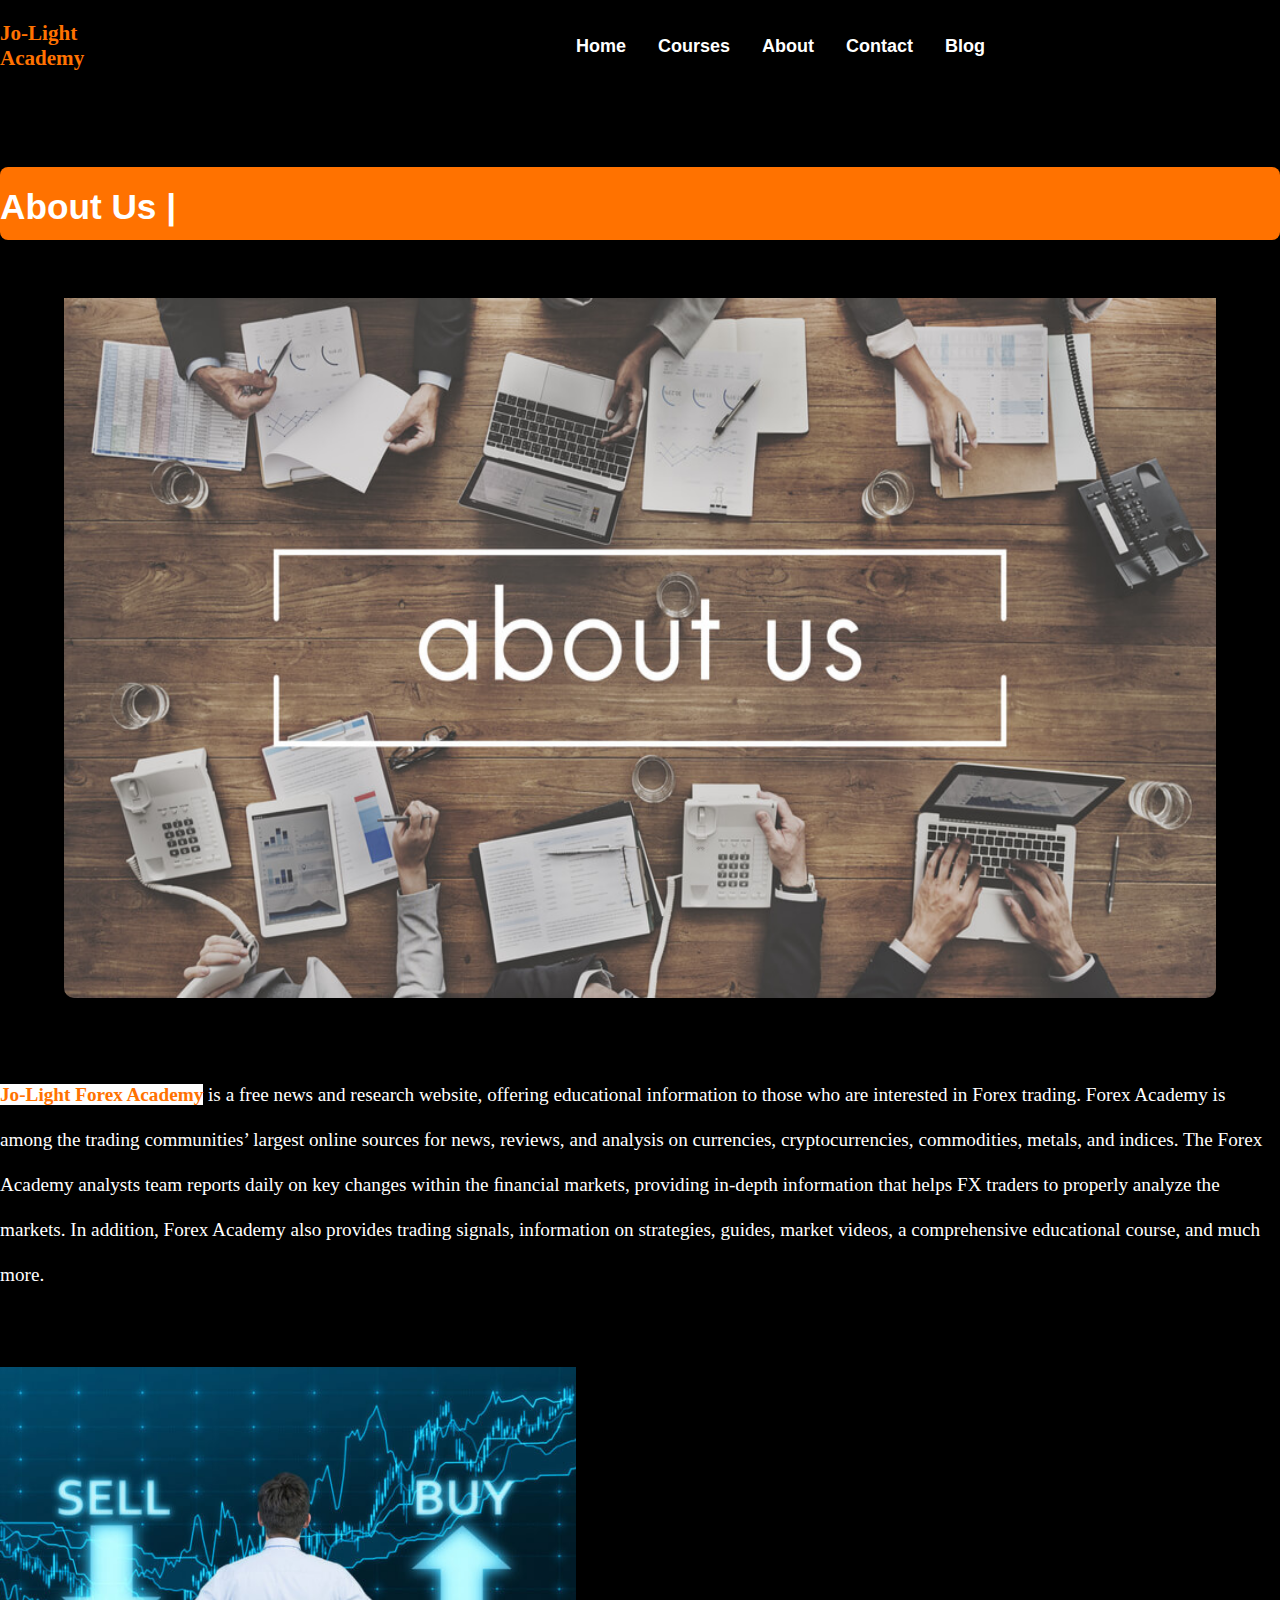
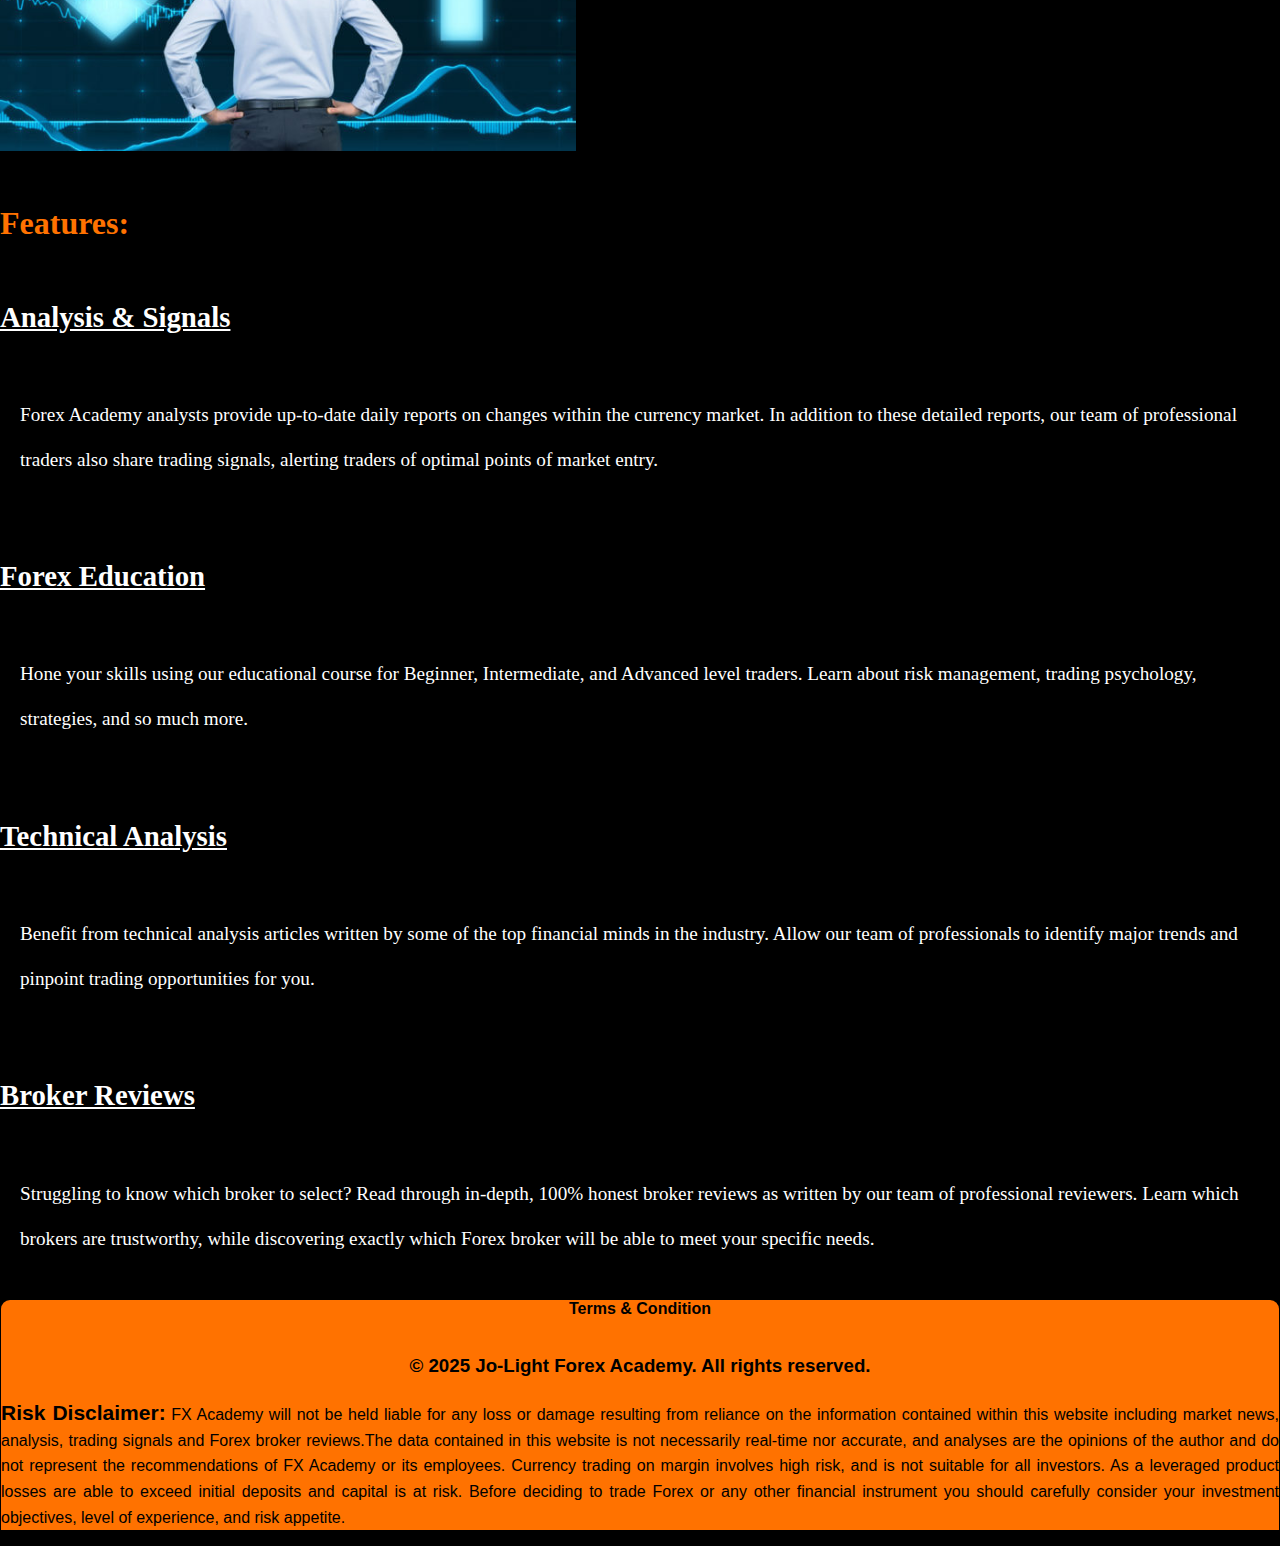
<file: about.html>
<!DOCTYPE html>
<html lang="en">

<head>
    <meta charset="UTF-8">
    <meta name="viewport" content="width=device-width, initial-scale=1.0">
    <title>Jo-Light Forex Academy</title>

    <link rel="stylesheet" href="style.css">
</head>

<body>
     <nav>
            <!-- logo -->
            <div class="logo">
                <h3>Jo-Light <br> Academy</h3>
            </div>
            <!-- nav bar -->
            <div class="navbar">

                <a href="./index.html">Home</a>
                <a href="./courses.html">Courses</a>
                <a href="./about.html">About</a>
                <a href="./contact.html">Contact</a>
                <a href="./Blog.html">Blog</a>

            </div>
        </nav>
        
    <div class="about"><br><br>
        <h1 style="background-color: #ff7200; width: 100%; padding-bottom: 13px; border-radius: 8px;">About Us       |</h1>
    </div>
    <center>
    <div class="center-img">
        <img width="90%" height="700px" src="./fx img/about img.jpg" alt="">
    </div>
</center>
    <div class="about-text">
        <p><span style="background-color: white; color: #ff7200; font-weight: bolder;">Jo-Light Forex Academy</span> is a free news and research website, offering educational information to those who are interested in Forex trading. Forex Academy is among the trading communities’ largest online sources for news, reviews, and analysis on currencies, cryptocurrencies, commodities, metals, and indices.
            The Forex Academy analysts team reports daily on key changes within the ﬁnancial markets, providing in-depth information that helps FX traders to properly analyze the markets. In addition, Forex Academy also provides trading signals, information on strategies, guides, market videos, a comprehensive educational course, and much more.</p>
    </div>
    <div class="img2">
        <img width="45%" src="./fx img/about2.jpg" alt="">
    </div>
    <div class="about-feat">
        <h2>Features:</h2>
        <h4>Analysis & Signals</h4>
        <p>Forex Academy analysts provide up-to-date daily reports on changes within the currency market. In addition to these detailed reports, our team of professional traders also share trading signals, alerting traders of optimal points of market entry.</p>
        <h4>Forex Education</h4>
        <p>Hone your skills using our educational course for Beginner, Intermediate, and Advanced level traders. Learn about risk management, trading psychology, strategies, and so much more.</p>
        <h4>Technical Analysis</h4>
        <p>Benefit from technical analysis articles written by some of the top financial minds in the industry. Allow our team of professionals to identify major trends and pinpoint trading opportunities for you.</p>
        <h4>Broker Reviews</h4>
        <p>Struggling to know which broker to select? Read through in-depth, 100% honest broker reviews as written by our team of professional reviewers. Learn which brokers are trustworthy, while discovering exactly which Forex broker will be able to meet your specific needs.</p>
    </div>
    <footer>
        <a href="#">Terms & Condition</a><br><br>
        <h3>&copy; 2025 Jo-Light Forex Academy. All rights reserved.</h3>
        
        <p> <span style="color: rgb(0, 0, 0); font-size: 21px; font-weight: bold;">Risk Disclaimer:</span> FX Academy will not be held liable for any loss or damage resulting from reliance on the information contained within this website including market news, analysis, trading signals and Forex broker reviews.The data contained in this website is not necessarily real-time nor accurate, and analyses are the opinions of the author and do not represent the recommendations of FX Academy or its employees. Currency trading on margin involves high risk, and is not suitable for all investors. As a leveraged product losses are able to exceed initial deposits and capital is at risk. Before deciding to trade Forex or any other financial instrument you should carefully consider your investment objectives, level of experience, and risk appetite.</p>
      </footer>







</body>
</html>
</file>
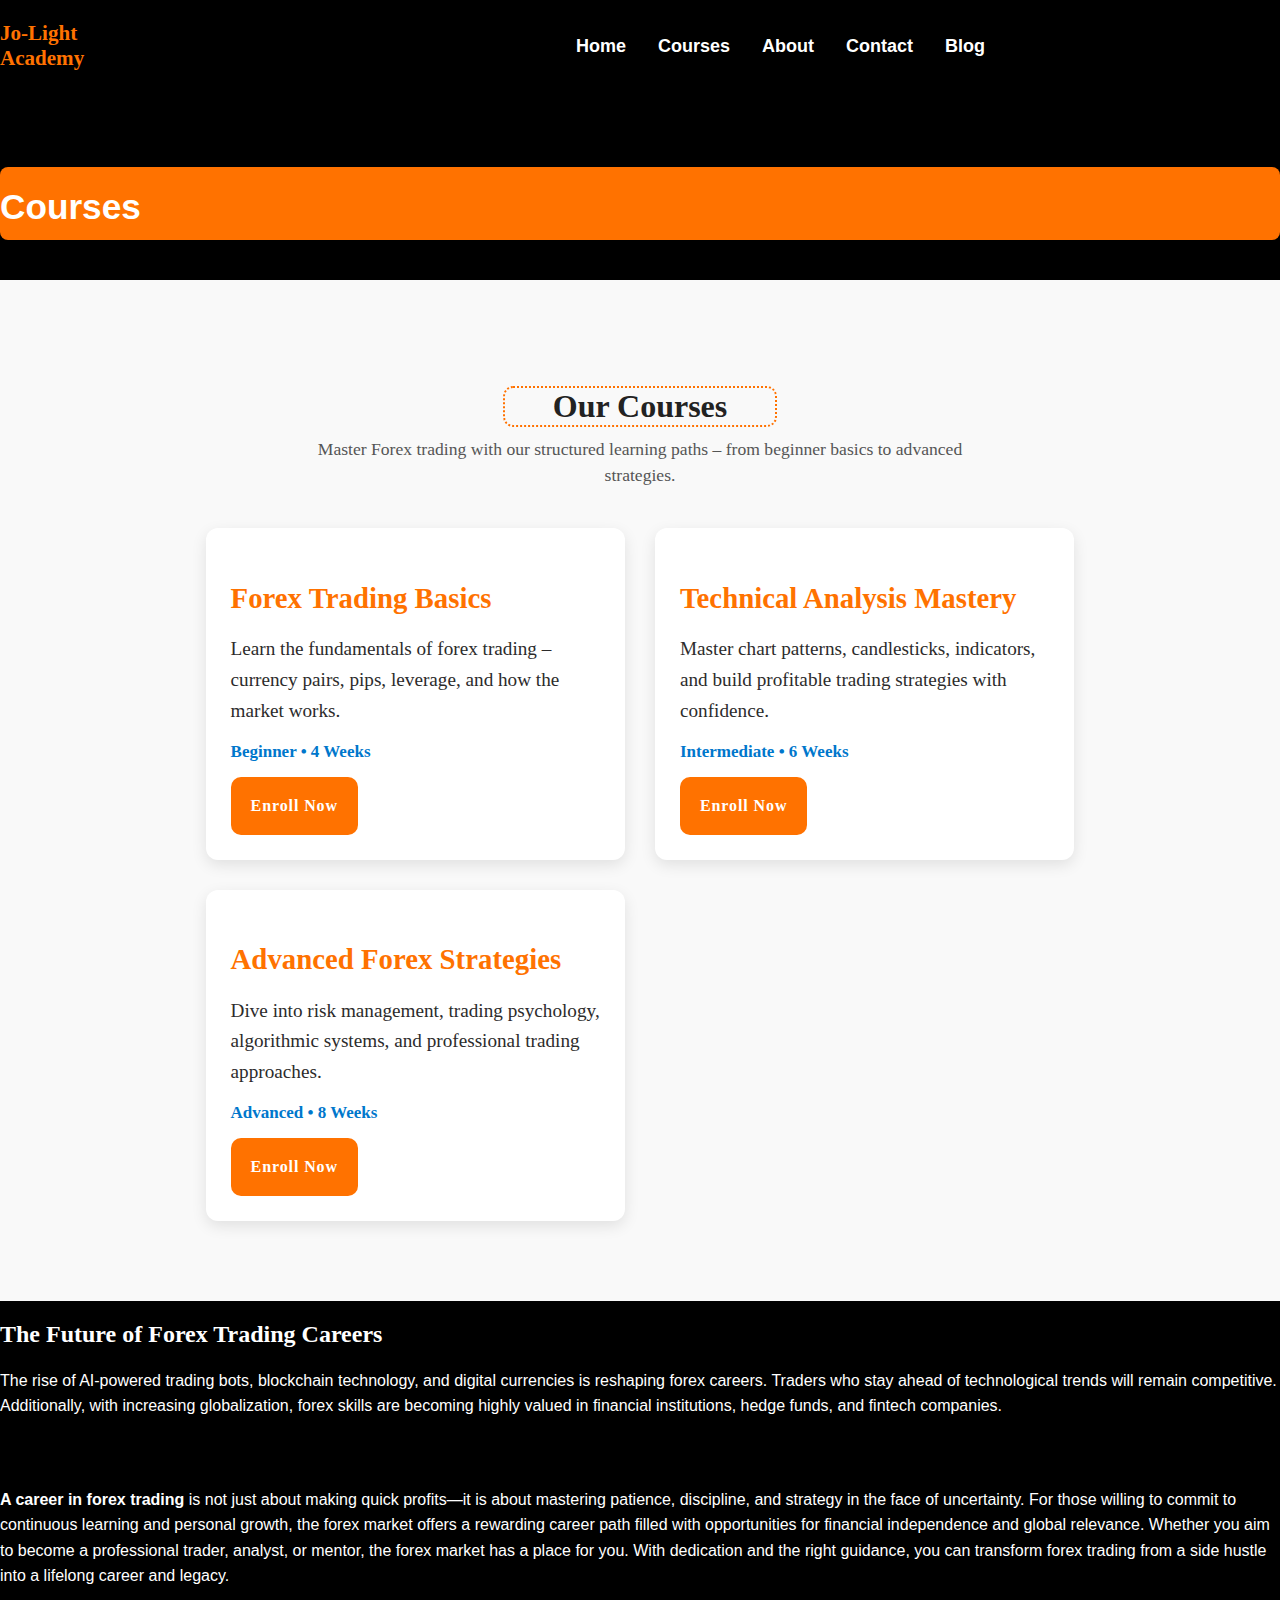
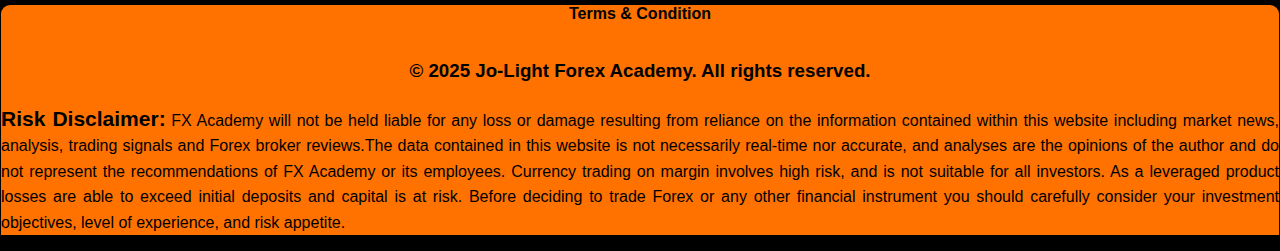
<file: courses.html>
<!DOCTYPE html>
<html lang="en">

<head>
    <meta charset="UTF-8">
    <meta name="viewport" content="width=device-width, initial-scale=1.0">
    <title>Jo-Light Forex Academy</title>

    <link rel="stylesheet" href="style.css">
</head>

<body>
     <nav>
            <!-- logo -->
            <div class="logo">
                <h3>Jo-Light <br> Academy</h3>
            </div>
            <!-- nav bar -->
            <div class="navbar">

                <a href="./index.html">Home</a>
                <a href="./courses.html">Courses</a>
                <a href="./about.html">About</a>
                <a href="./contact.html">Contact</a>
                <a href="./Blog.html">Blog</a>

            </div>
        </nav>

    <div class="about"><br><br>
        <h1
            style="background-color: #ff7200; width: 100%; padding-bottom: 13px; border-radius: 8px; margin-bottom: 40px;">
            Courses</h1>
    </div>
    <!-- Courses Section -->
    <section class="courses" id="courses">
        <div class="course-title">
            <center>             <h2>Our Courses</h2>
            <p class="section-intro">
                Master Forex trading with our structured learning paths – from beginner basics to advanced strategies.
            </p></center>

            
        </div>
        <div class="container">
            
            <div class="courses-grid">
                <!-- Course Card -->
                <div class="course-card">
                    <h3>Forex Trading Basics</h3>
                    <p>
                        Learn the fundamentals of forex trading – currency pairs, pips, leverage, and how the market
                        works.
                    </p>
                    <span class="course-meta">Beginner • 4 Weeks</span>
                    <a href="#" class="btn">Enroll Now</a>
                </div>

                <!-- Course Card -->
                <div class="course-card">
                    <h3>Technical Analysis Mastery</h3>
                    <p>
                        Master chart patterns, candlesticks, indicators, and build profitable trading strategies with
                        confidence.
                    </p>
                    <span class="course-meta">Intermediate • 6 Weeks</span>
                    <a href="#" class="btn">Enroll Now</a>
                </div>

                <!-- Course Card -->
                <div class="course-card">
                    <h3>Advanced Forex Strategies</h3>
                    <p>
                        Dive into risk management, trading psychology, algorithmic systems, and professional trading
                        approaches.
                    </p>
                    <span class="course-meta">Advanced • 8 Weeks</span>
                    <a href="#" class="btn">Enroll Now</a>
                </div>
            </div>
        </div>
    </section>
    
      <div class="wrt-up">
       <h2> The Future of Forex Trading Careers</h2>

<p>The rise of AI-powered trading bots, blockchain technology, and digital currencies is reshaping forex careers. Traders who stay ahead of technological trends will remain competitive. Additionally, with increasing globalization, forex skills are becoming highly valued in financial institutions, hedge funds, and fintech companies.</p>

<br><br>

<p><b>A career in forex trading</b> is not just about making quick profits—it is about mastering patience, discipline, and strategy in the face of uncertainty. For those willing to commit to continuous learning and personal growth, the forex market offers a rewarding career path filled with opportunities for financial independence and global relevance.

Whether you aim to become a professional trader, analyst, or mentor, the forex market has a place for you. With dedication and the right guidance, you can transform forex trading from a side hustle into a lifelong career and legacy.</p>
      </div>


    <!-- <section> Footer Section</section> -->
    <footer>
        <a href="#">Terms & Condition</a><br><br>
        <h3>&copy; 2025 Jo-Light Forex Academy. All rights reserved.</h3>

        <p> <span style="color: rgb(0, 0, 0); font-size: 21px; font-weight: bold;">Risk Disclaimer:</span> FX Academy
            will not be held liable for any loss or damage resulting from reliance on the information contained within
            this website including market news, analysis, trading signals and Forex broker reviews.The data contained in
            this website is not necessarily real-time nor accurate, and analyses are the opinions of the author and do
            not represent the recommendations of FX Academy or its employees. Currency trading on margin involves high
            risk, and is not suitable for all investors. As a leveraged product losses are able to exceed initial
            deposits and capital is at risk. Before deciding to trade Forex or any other financial instrument you should
            carefully consider your investment objectives, level of experience, and risk appetite.</p>
    </footer>
</body>

</html>
</file>
<file: style.css>
body{
    padding: 0;
    margin: 0;
    background-color: black;
    color: white;
    font-family: Arial;
    
}
p{
    line-height: 1.6rem;
}
h2{
    font-family: var(--font-heading);
    
}

/* variables for themes */
:root{
    --primary: #ff7200;
    --dark: #000000;
    --light: #ffffff;
    --font-main: "Roboto", san-serif;
    --font-heading: "montserrat", serif;
}
.first{
    background: linear-gradient(to top, rgba(0,0,0,0.5)50%, rgba(0,0,0,0.5)50%), url(./images.jpeg);
    background-position: center;
    background-size: cover;
    height: 100vh;
}

nav{
    display: flex;
    align-items: center;
    justify-content: space-between;
}
.logo{
    flex-grow: 1;
    font-family: lobster;
    font-size: large;
    color: var(--primary);
    
}
.navbar{
    flex-grow: 3;
    
    display: flex;
    gap: 2rem;
    align-items: center;
    justify-content: center;
}
.navbar a{
    
    color: white;
    text-decoration: none;
    font-weight: bolder;
    font-size: large;
    transition: 0.7s ease-in-out;
}
.navbar a:hover{
    color: var(--primary);
    cursor: pointer;
}
.hero{
    text-align: left;
    color: var(--light);
    padding: 5rem 3rem;
}
.hero h2{
    font-size: 2.6rem;
    font-family: var(--font-heading);
    margin-bottom: 1.5rem;

}
.highlight{
    color: var(--primary);
    border: 2px solid var(--light);
    border-radius: 10px;
    padding: 0.15rem 0.5rem;
}
.hero p{
    font-family: var(--font-main);
    font-size: 1.3rem;
    line-height: 2rem;
    text-align: left;
}

.btn-primary{
    text-decoration: none;
    background: var(--primary);
    color: var(--light);
    padding: 0.5rem 0.9rem;
    border-radius: 25px;
    border: 1px solid var(--dark);
    display: inline-block;
    font-weight: bold;
    transition: 0.7s ease-in-out;
}
.btn-primary:hover{
     background: var(--light);
    color: var(--primary);
    border: 1px solid var(--dark);
}
.divider{
    color: var(--primary);
    border: 1px double var(--primary);
}
.course{
    padding-bottom: 0.6rem;
}
.course h2{
    border: 1.5px double var(--primary);
    font-family: var(--font-heading);
    width: 110px;
    color: var(--light);
    display: flex;
    justify-content: center;
    padding: 0.7rem 2.9rem;
    border-radius: 14px;
    font-size: 2.1rem;
    transition: 0.7s ease-in-out;
}
.course h2:hover{
    border: 1.5px double var(--light);
    color: var(--primary);
    
}
.course h3{
    font-size: 1.4rem;
    font-family: var(--font-main);
}
.container{
    display: flex;
    flex-wrap: wrap;
    justify-content: center;
    gap: 1.5rem;
    
}
.card{
    background: var(--light);
    color: var(--dark);
    border-radius: 10px;
    max-width: 300px;
    text-align: center;
    padding: 0.7rem;
    transition: transform 0.5s ease-in-out box-shadow 0.5s;
}
.card:hover{
    transform: scale(1.05);
    box-shadow: 10px 20px 40px white;
}
.card img{
    width: 100%;
    
}
.card h3{
  font-size: 1.8rem;
  font-weight: bolder;
 
}
.career{
    padding: 10px;
    padding-left: 17px;
}
.career-ctn h2{
    font-size: 2rem;
    font-family: var(--font-heading);

}
.career-ctn p{
    line-height: 2rem;
}
.feature{
    padding: 13px;
}
.feature h2{
    text-align: center;
}
.feature-box{
    display: flex;
    justify-content: center;
    align-items: center;
    padding: 1.5rem;
    border-bottom: 1px solid white;
    border-radius: 15px;
     box-shadow: 0px 10px 30px white;
}
.box-img{
    flex-grow: 1;
    
}
.box-img img{
    width: 40%;
}
.box-text{
    flex-grow: 3;
    text-align: center;
}
.box-text h3{
    color: var(--primary);
    font-size: 1.5rem;
}
.box-text p{
    color: var(--light);
    font-size: 1.2rem;
}
footer {
    text-align: center;
    
    background: var(--primary);
    color: var(--dark);
    font-size: 1rem;
    margin: 1px;
    border-top-left-radius: 9px;
    border-top-right-radius: 9px;
 }
 footer a{
    text-decoration: none;
    color: var(--dark);
    padding: 5px;
    font-weight: bold;
 }
 footer a:hover{
    text-decoration: underline;
    color: #ffffff;
  
 }
 footer p{
    padding-top: 5px;
    font-size: 1rem;
    text-align: justify;
 }
 footer h3{
    text-align: center;
 }
 /* ⭐ Blog Section */
.blog {
  background: var(--dark);
  color: var(--light);
  padding: 70px 20px;
  text-align: center;
}

.blog-title {
  font-size: 2rem;
  font-family: "montserrat";
  font-weight: 700;
  color: var(--primary);
  margin-bottom: 10px;
}

.blog-subtitle {
  font-size: 20px;
  font-family: "roboto";
  color: #475569;
  margin-bottom: 50px;
}

.blog-grid {
  display: grid;
  grid-template-columns: repeat(auto-fit, minmax(300px, 1fr));
  gap: 25px;
  max-width: 1100px;
  margin: 0 auto;
}

.blog-card {
  background: #ffffff;
  border-radius: 15px;
  overflow: hidden;
  box-shadow: 0 5px 18px rgba(0,0,0,0.1);
  text-align: left;
  transition: transform 0.3s ease, box-shadow 0.3s ease;
}

.blog-card:hover {
  transform: translateY(-6px);
  box-shadow: 0 8px 22px rgba(0,0,0,0.15);
}

.blog-card img {
  width: 100%;
  height: 220px;
  object-fit: cover;
}

.blog-content {
  padding: 20px;
}

.blog-category {
  display: inline-block;
  font-size: 20px;
  font-family: "Roboto";
  color: #ff7200;
  font-weight: 800;
  margin-bottom: 8px;
  text-transform: uppercase;
}

.blog-post-title {
  font-size: 24px;
  font-family: "Roboto";
  font-weight: 700;
  margin: 8px 0;
  color: #1e293b;
  line-height: 1.4;
}

.blog-text {
  font-size: 15px;
  font-family: "Roboto";
  color: #475569;
  margin-bottom: 15px;
}

.blog-link {
  font-size: 17px;
  font-family: "Roboto";
  font-weight: 600;
  color: #0ea5e9;
  text-decoration: none;
  transition: color 0.3s ease;
}

.blog-link:hover {
  color: #0369a1;
}
.container{
    display: flex;
    color: #ffffff;
    font-family: "Roboto";
 }
 .ctn-right{
    display: flex;
    flex-direction: column;
    padding: 20px;
     flex-grow: 1;
    flex-shrink: 1;
    flex-basis: 1;
    text-align: center;
    justify-content: center;
    /* max-width: auto;
    max-height: auto; */
    
 }
 .ctn-right a{
    
    border: 1px dotted #ffffff;
    background: #ff7200;
    color: #ffffff;
    padding: 10px;
    margin-top: 50px;
    width: 180px;
    border-radius: 90px;
    text-decoration: none;
    font-size: 23px;
    font-weight: bold;
    transition: 0.4s ease-in-out;
    
 }
  .ctn-right a:hover{
    border: 1px dotted #ff7200;
    background: #ffffff;
    color: #ff7200;
    padding: 15px;
    text-decoration: underline;
  }


.ctn-left{
    display: flex;
    flex-direction: column;
     flex-grow: 1;
    flex-shrink: 1;
    flex-basis: 1;
    text-align: left;
    justify-content: center;
    padding: 40px;
    position: relative;
  }
  form{
display: flex;
flex-direction: column;
flex-grow: 1;
    flex-shrink: 1;
    flex-basis: 1;
    font-size: 24px;
    font-family: "Roboto";
    font-weight: bolder;
  }
  label{
    color: #ff7200;
  }
  input{
    width: 100%;
    height: 30px;
    background: transparent;
    border: 1px solid #ffffff;
  }
  textarea{
    width: 100%;
    height: 120px;
    margin-bottom: 9px;
    background: transparent;
    border: 1px solid #ffffff;
  }
  
.error .form-btn{
    background-color: #ff7200;
    cursor: pointer;
    color: #000000;
    width: 20%;
   height: 60px;
   font-size: 20px;
   font-weight: bold;
   font-family: "Roboto";
   border-radius: 10px;
  }
.form-btn{
    height: 50px;
     position: absolute;
    right: 20px;
    bottom: 20px;
}
  
.error .form-btn:hover{
   background: #ffffff;
    color: #ff7200;
    font-weight: bold;
}
.start-btn{
    background-color: #ff7200;
    cursor: pointer;
    color: #ffffff;
    width: 15%;
   height: 30px;
   font-size: 20px;
   border-radius: 40px;
   font-weight: bold;
}
/* Courses Section */
.courses {
  background: #f9f9f9;
  padding: 80px 20px;
  text-align: center;
}

.courses .container {
  max-width: 1200px;
  margin: 0 auto;
}

.courses h2 {
  font-size: 2.5rem;
  margin-bottom: 10px;
  color: #222;
}

.courses .section-intro {
  color: #555;
  max-width: 700px;
  margin: 0 auto 40px;
  font-size: 1.1rem;
}

/* Courses Grid */
.courses-grid {
  display: grid;
  grid-template-columns: repeat(auto-fit, minmax(300px, 1fr));
  gap: 30px;
}

/* Course Card */
.course-card {
  background: #fff;
  padding: 25px;
  border-radius: 12px;
  box-shadow: 0 5px 15px rgba(0, 0, 0, 0.1);
  transition: transform 0.3s, box-shadow 0.3s;
  text-align: left;
}

.course-card:hover {
  transform: translateY(-5px);
  box-shadow: 0 8px 20px rgba(0, 0, 0, 0.15);
}

.course-card h3 {
  font-size: 1.8rem;
  font-family: "montserrat";
  margin-bottom: 10px;
  color: #ff7200;
}

.course-card p {
  color: #2c2b2b;
  margin-bottom: 15px;
  line-height: 1.6;
  font-family: "Roboto";
  font-size: 1.2rem;
}

.course-meta {
  display: block;
  font-size: 17px;
  font-family: "Roboto";
  color: #0077cc;
  margin-bottom: 15px;
  font-weight: bold;
}

/* Button */
.course-card .btn {
  display: inline-block;
  padding: 20px 20px;
  background: #ff7200;
  font-family: "Roboto";
  color: #fff;
  text-align: center;
  font-weight: bold;
  letter-spacing: 0.9px;
  border-radius:10px;
  text-decoration: none;
  transition: background 0.3s;
}

.course-card .btn:hover {
  background: #cc6613;
}
.course-title h2{
    border: 2.5px dotted #ff7200 ;
    width: 270px;
    border-radius: 10px;
    transition: 0.7s ease;
    font-size: 2rem;
    font-family: var(--font-heading);
}
.course-title h2:hover{
    border: 2.5px dotted #000000 ;
    color: #ff7200;
    width: 270px;
    border-radius: 10px;
}
.course-title p{
    font-size: 1.2rem;
    font-family: "roboto";
}
/* Blog Section */
.blog {
  background: #fff;
  padding: 80px 20px;
  text-align: center;
}

.blog .container {
  max-width: 1200px;
  margin: 0 auto;
}

.blog h2 {
  font-size: 2rem;
  margin-bottom: 10px;
  color: #222;
  font-family: var(--font-heading);
}

.blog .section-intro {
  color: #555;
  max-width: 700px;
  margin: 0 auto 50px;
  font-size: 1.1rem;
}

/* Blog Grid */
.blog-grid {
  display: grid;
  grid-template-columns: repeat(auto-fit, minmax(320px, 1fr));
  gap: 30px;
}

/* Blog Card */
.blog-card {
  background: #f9f9f9;
  border-radius: 12px;
  overflow: hidden;
  box-shadow: 0 5px 15px rgba(0, 0, 0, 0.1);
  transition: transform 0.3s, box-shadow 0.3s;
  text-align: left;
}

.blog-card:hover {
  transform: translateY(-5px);
  box-shadow: 0 10px 20px rgba(0, 0, 0, 0.15);
}

.blog-card img {
  width: 100%;
  height: 200px;
  object-fit: cover;
}

.blog-content {
  padding: 20px;
}

.blog-content h3 {
  font-size: 1.4rem;
  margin-bottom: 10px;
  color: #333;
}

.blog-content p {
  color: #666;
  margin-bottom: 15px;
  line-height: 1.6;
}

.blog-meta {
  font-size: 0.9rem;
  color: #777;
  margin-bottom: 15px;
  display: flex;
  justify-content: space-between;
}

/* Button */
.blog-content .btn {
  display: inline-block;
  padding: 10px 20px;
  background: #ff7200;
  color: #fff;
  border-radius: 6px;
  text-decoration: none;
  transition: background 0.3s;
}

.blog-content .btn:hover {
  background: #005fa3;
}
.about{
    
    width: 100%;
    
    margin-top: 15px;
    
    
 }
 .about h1{
    color: #ffffff;
    font-size: 2.2rem;
    font-weight: bolder;
    padding-top: 20px;
 }
 
 .center-img img{
   padding-top: 35px;
   border-radius: 10px;
   
 }
 .about-text p{
    color: var(--light);
    font-family: var(--font-main);
    font-size: 1.2rem;
    margin-top: 70px;
    line-height: 45px;
 }
 .about-text{
    margin-bottom: 70px;
 }
 .about-feat{
   color: var(--light);
   font-family: var(--font-main);
   margin-top: 50px;
 }
 .about-feat h2{
   font-weight: bolder;
   font-size: 2rem;
   color: var(--primary);
 }
 .about-feat h4{
    font-size: 1.8rem;
    padding-top: 20px;
    text-decoration: underline;
 }
 .about-feat p{
    padding: 20px;
    font-size: 1.2rem;
    line-height: 45px;
 }
</file>
